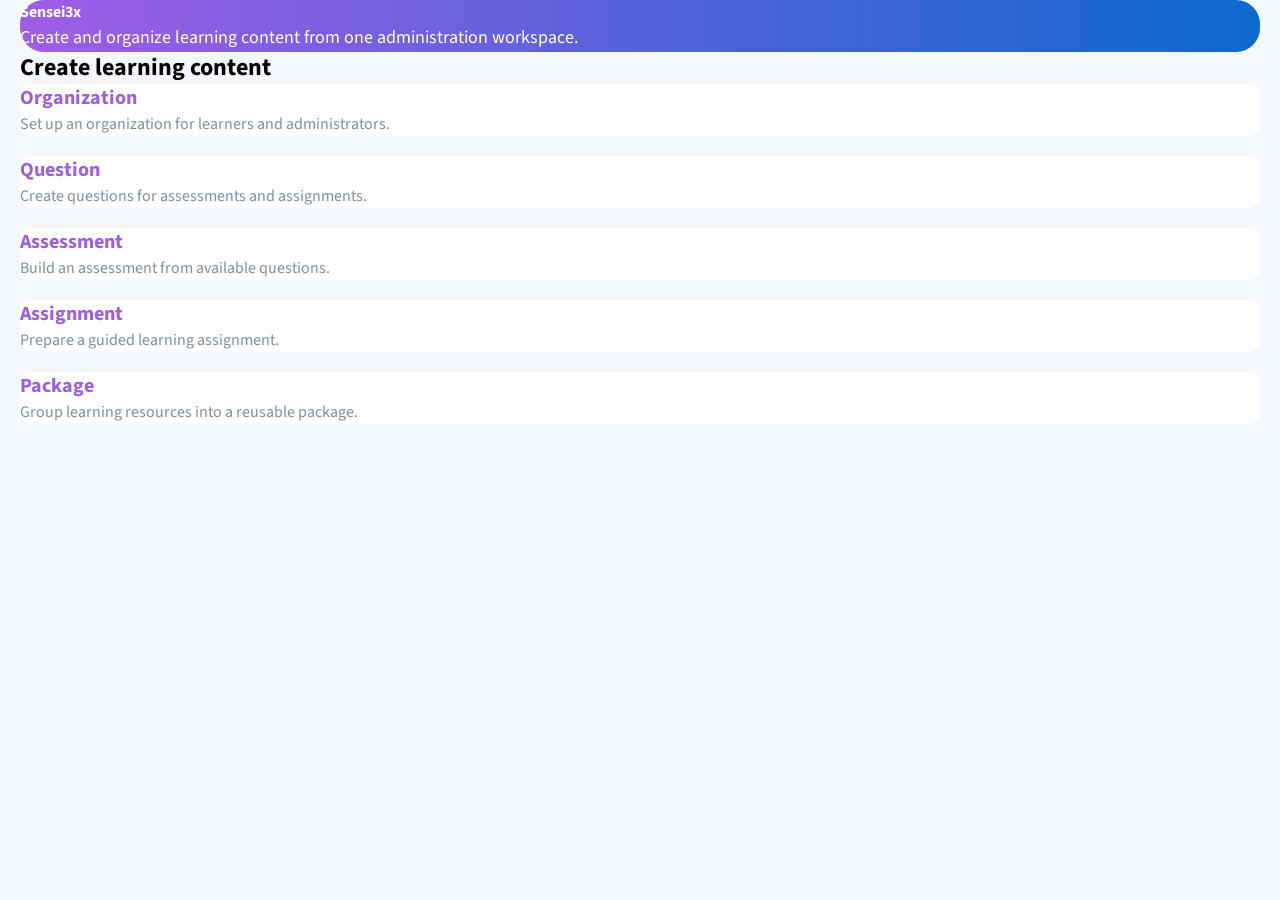
<file: index.html>
<!DOCTYPE html>
<html lang="en">
<head>
 </head> <meta charset="UTF-8">
  <meta name="viewport" content="width=device-width, initial-scale=1.0">
  <link href="https://fonts.googleapis.com/css2?family=Source+Sans+Pro:wght@300;400;600;700;900&display=swap" rel="stylesheet">
  <link rel="stylesheet" href="./css/tailwind.css">
  <title>Sensei3x Administration</title></title>
</head>
<body class="bg-white-lilac font-source-sans-pro">
  <main class="min-h-screen px-5 py-12">
    <div class="max-w-5xl mx-auto">
      <div class="rounded-3xl bg-gradient-to-r from-purple to-blue px-8 py-10 text-white">
        <h1 class="text-4xl font-bold">Sensei3x</h1>
        <p class="mt-3 text-lg">Create and organize learning content from one administration workspace.</p>
      </div>
      <section class="mt-10">
        <h2 class="text-2xl font-bold text-black">Create learning content</h2>
        <div class="grid grid-cols-1 md:grid-cols-2 lg:grid-cols-3 gap-5 mt-6">
          <a class="block rounded-xl bg-white p-6 shadow hover:shadow-lg" href="./create-new-organization.html"><h3 class="text-xl font-bold text-purple">Organization</h3><p class="mt-2 text-oslo-grey">Set up an organization for learners and administrators.</p></a>
          <a class="block rounded-xl bg-white p-6 shadow hover:shadow-lg" href="./create-new-question.html"><h3 class="text-xl font-bold text-purple">Question</h3><p class="mt-2 text-oslo-grey">Create questions for assessments and assignments.</p></a>
          <a class="block rounded-xl bg-white p-6 shadow hover:shadow-lg" href="./create-new-assesment.html"><h3 class="text-xl font-bold text-purple">Assessment</h3><p class="mt-2 text-oslo-grey">Build an assessment from available questions.</p></a>
          <a class="block rounded-xl bg-white p-6 shadow hover:shadow-lg" href="./create-new-assignment.html"><h3 class="text-xl font-bold text-purple">Assignment</h3><p class="mt-2 text-oslo-grey">Prepare a guided learning assignment.</p></a>
          <a class="block rounded-xl bg-white p-6 shadow hover:shadow-lg" href="./create-new-package.html"><h3 class="text-xl font-bold text-purple">Package</h3><p class="mt-2 text-oslo-grey">Group learning resources into a reusable package.</p></a>
        </div>
      </section>
    </div>
  </main>
</body>
</html>
</file>
